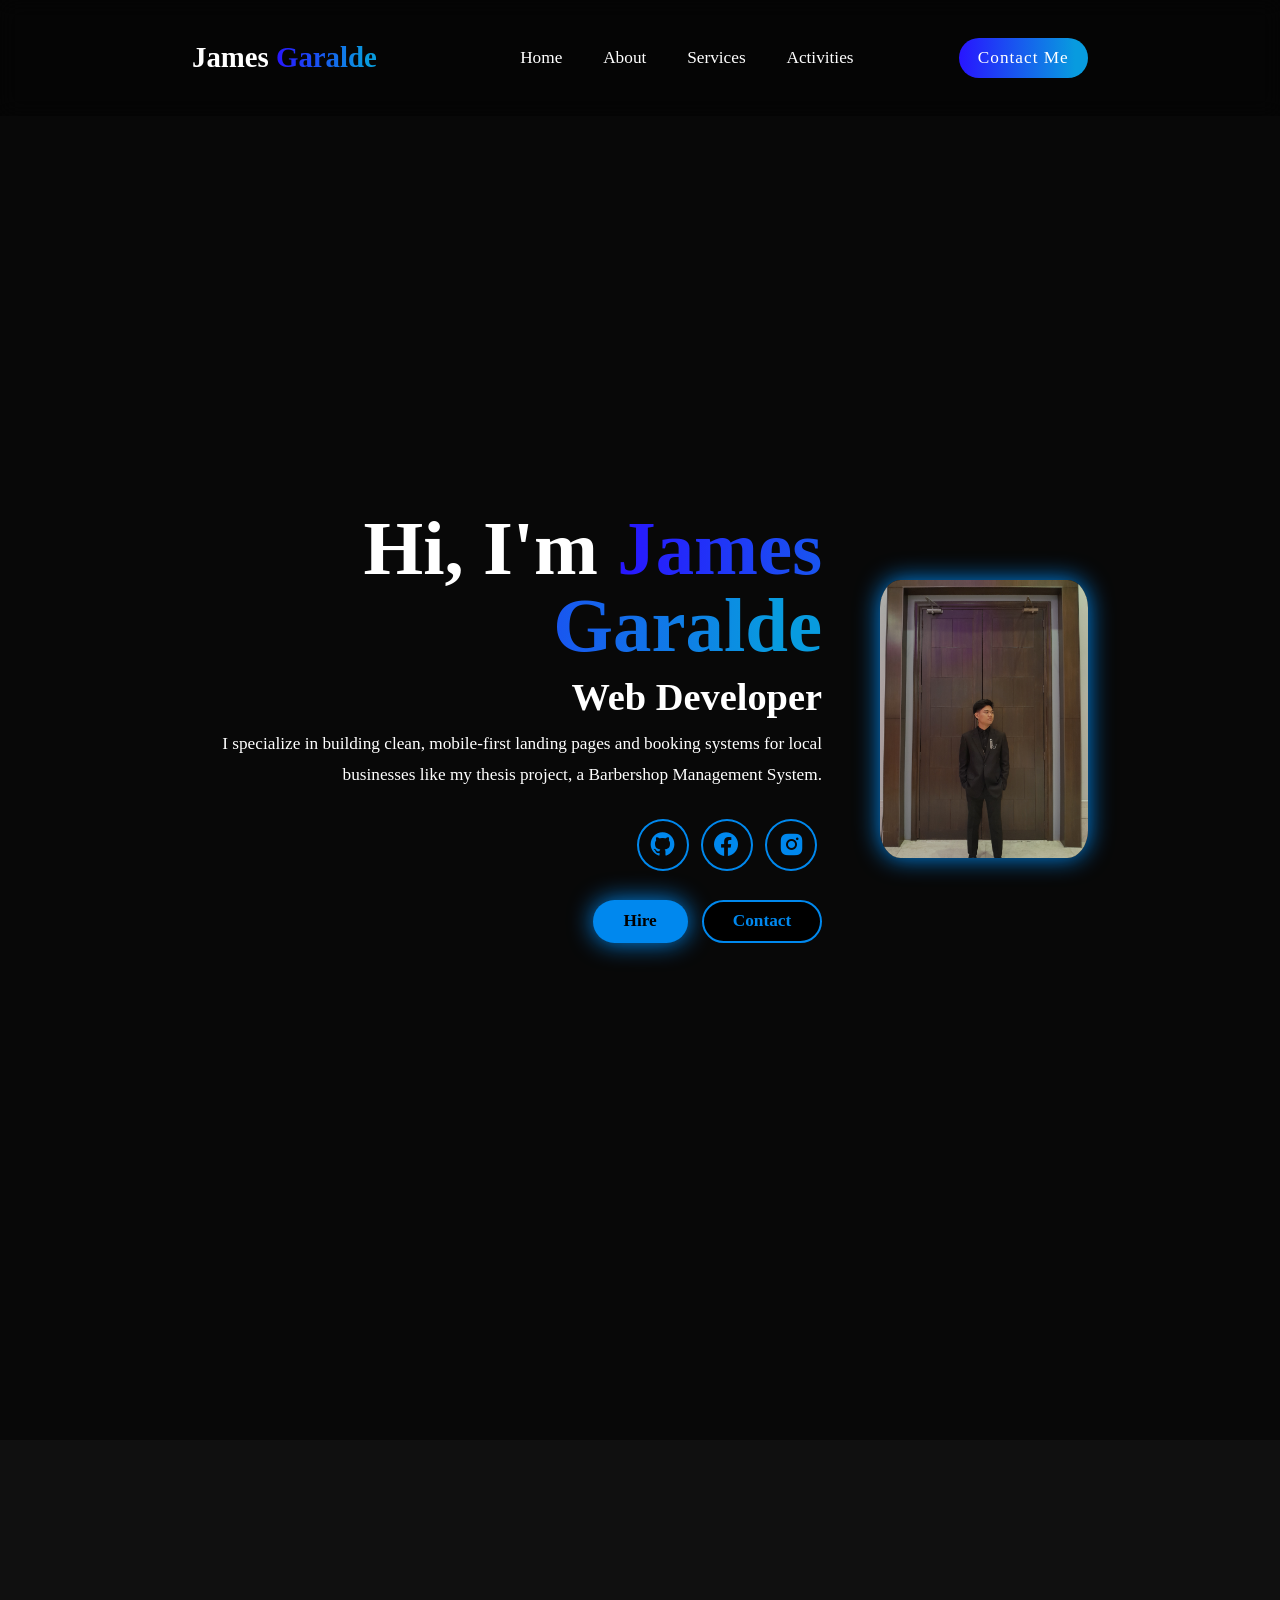
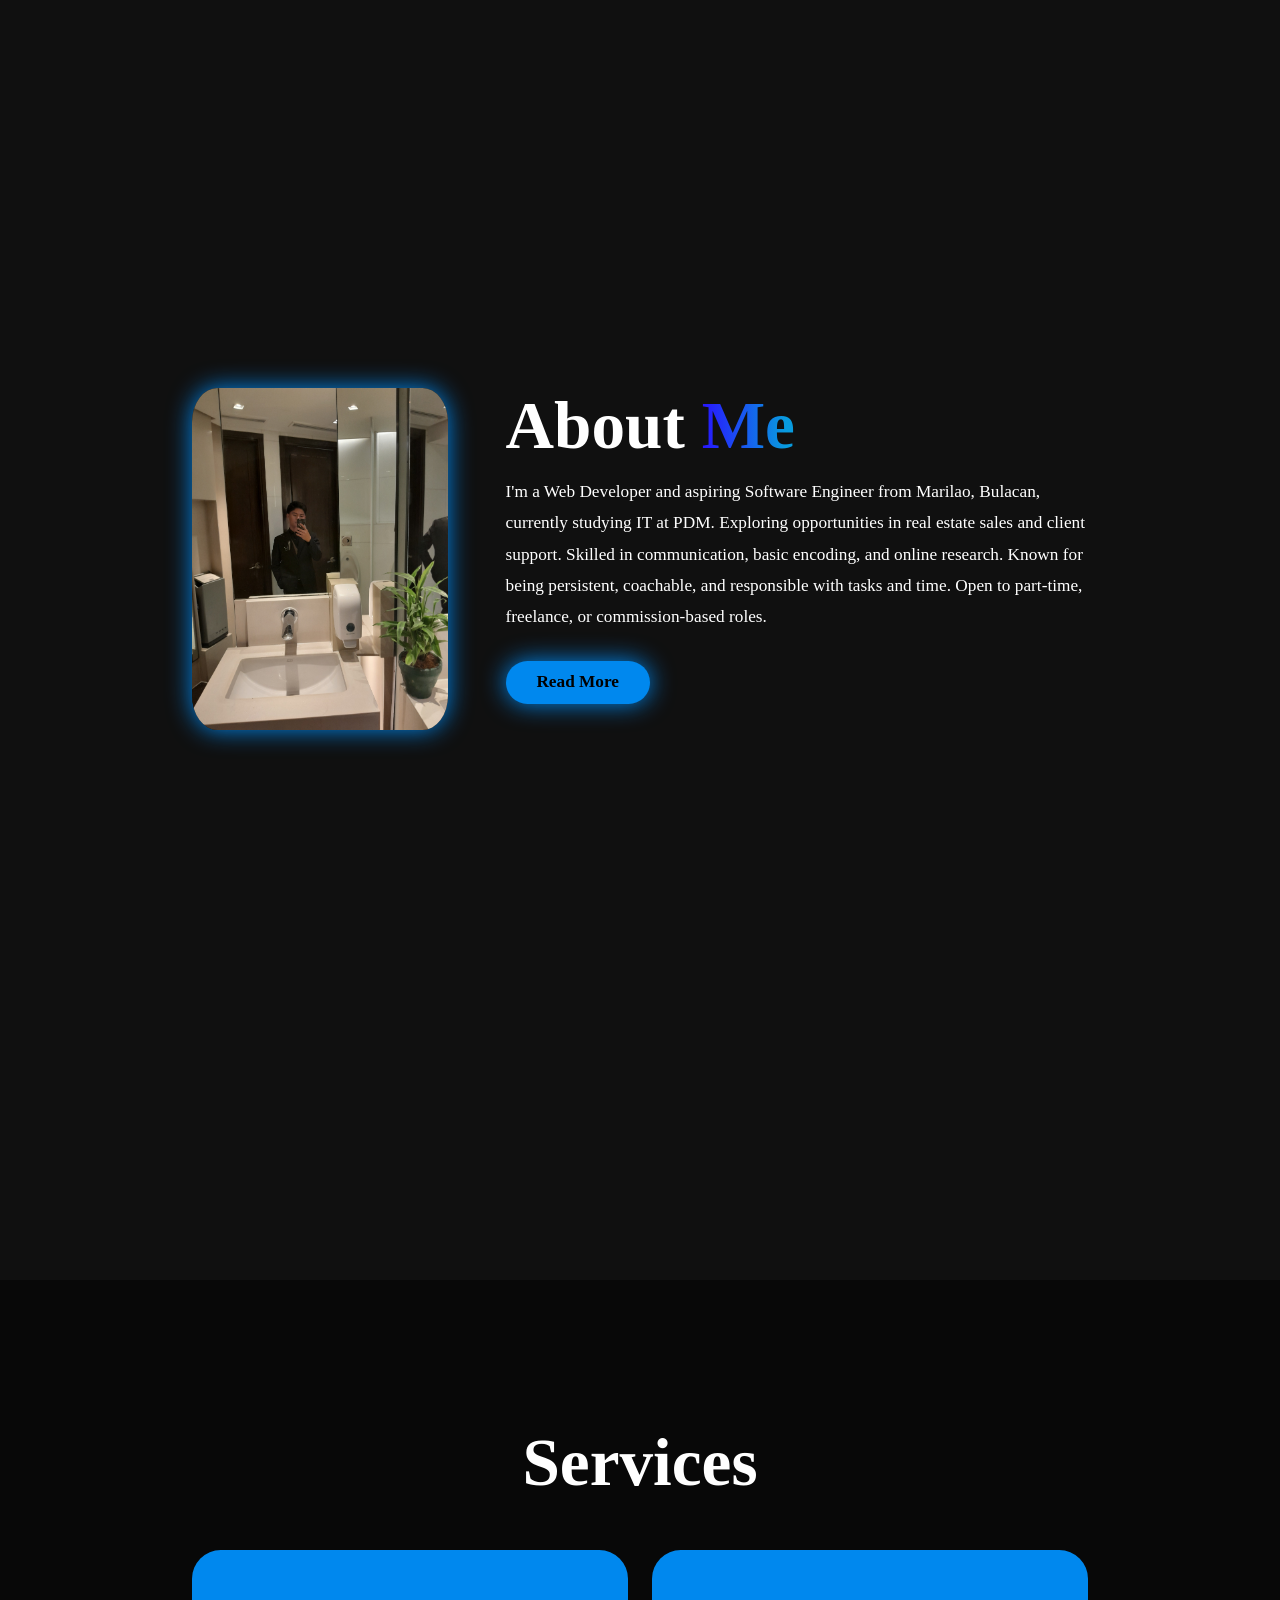
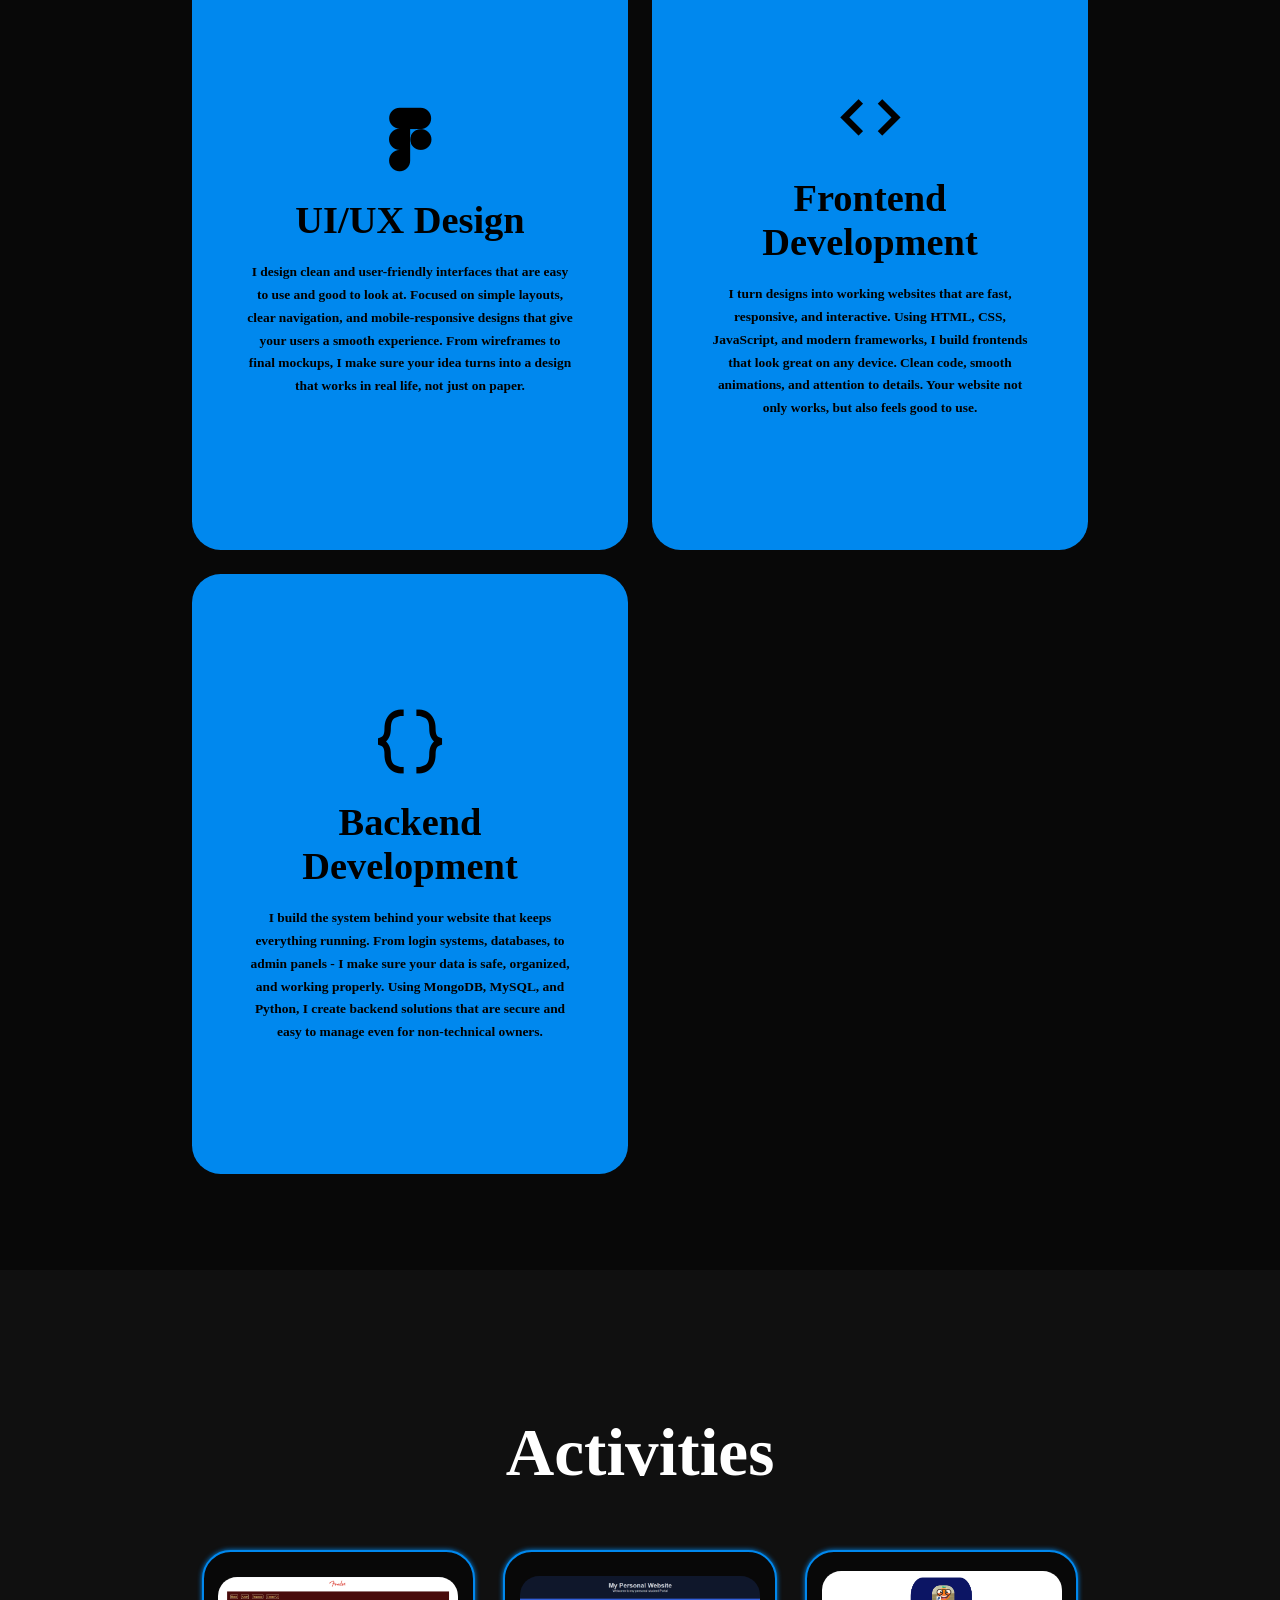
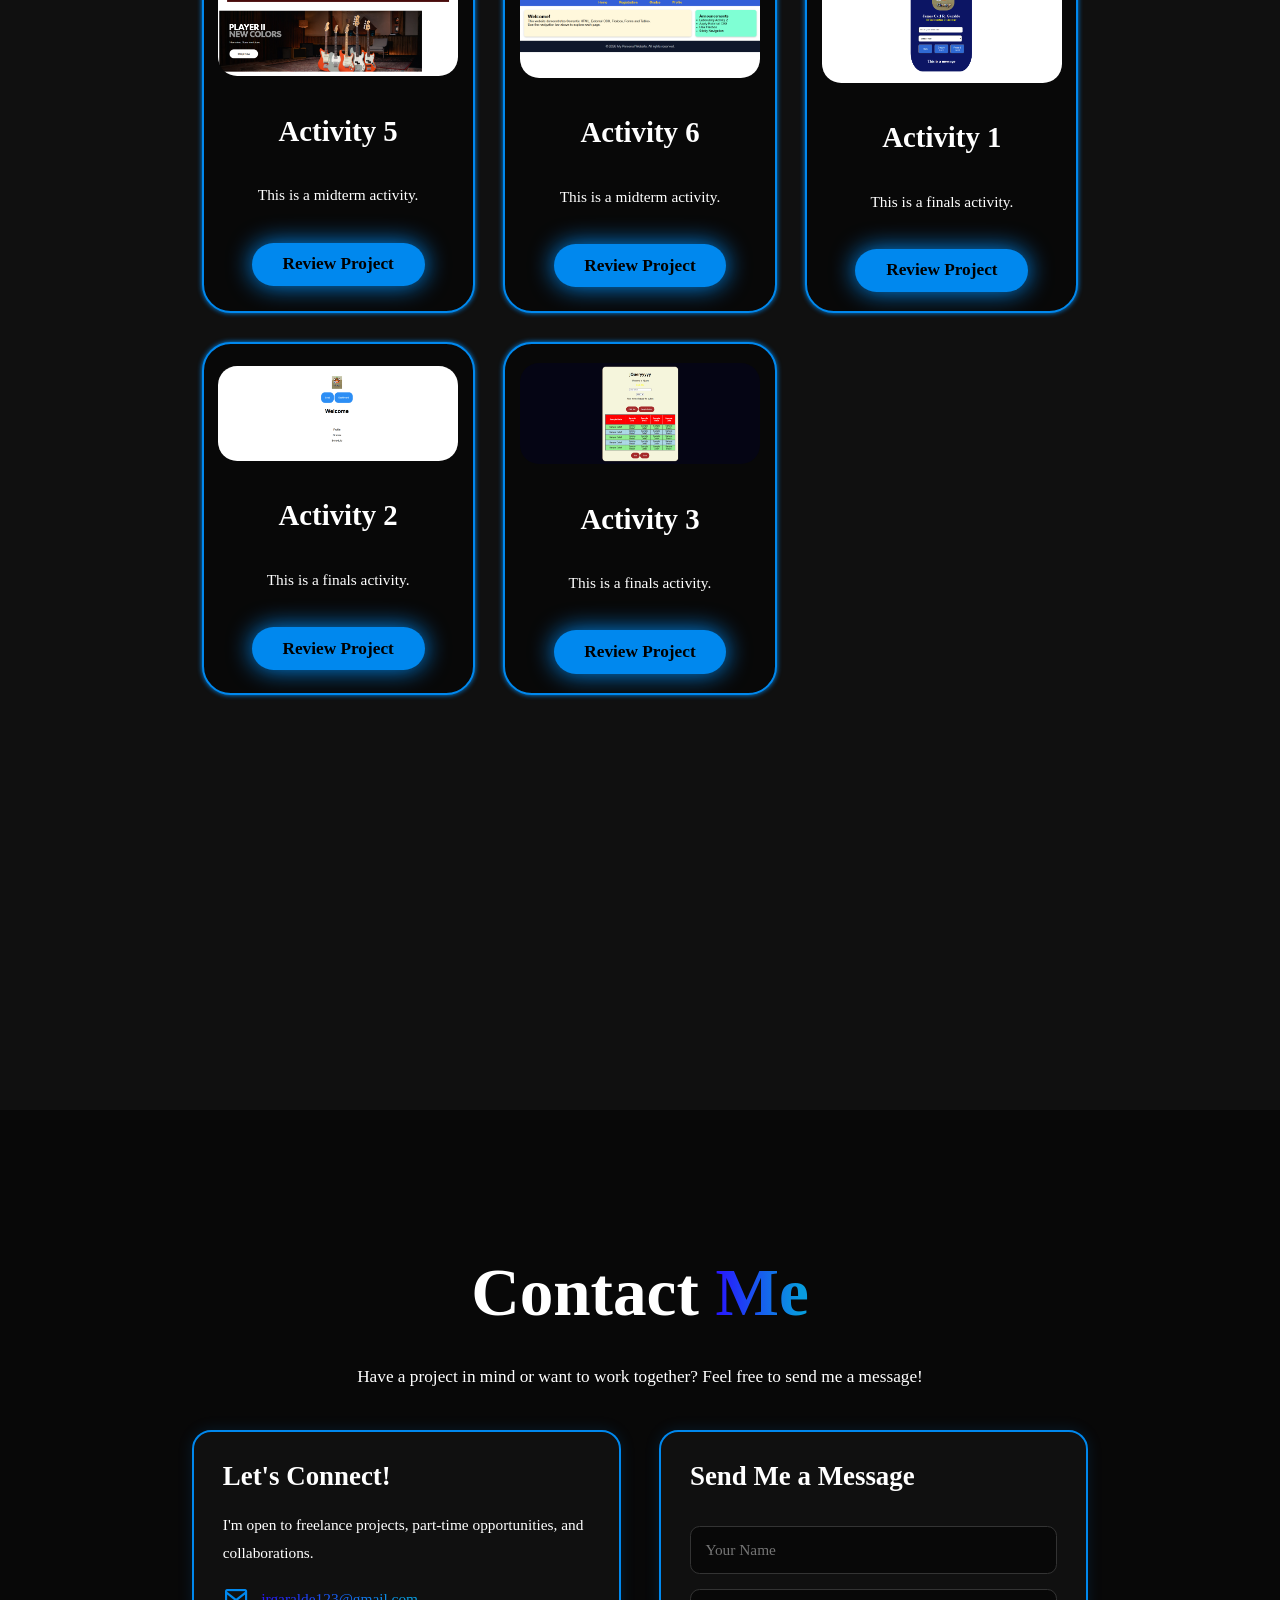
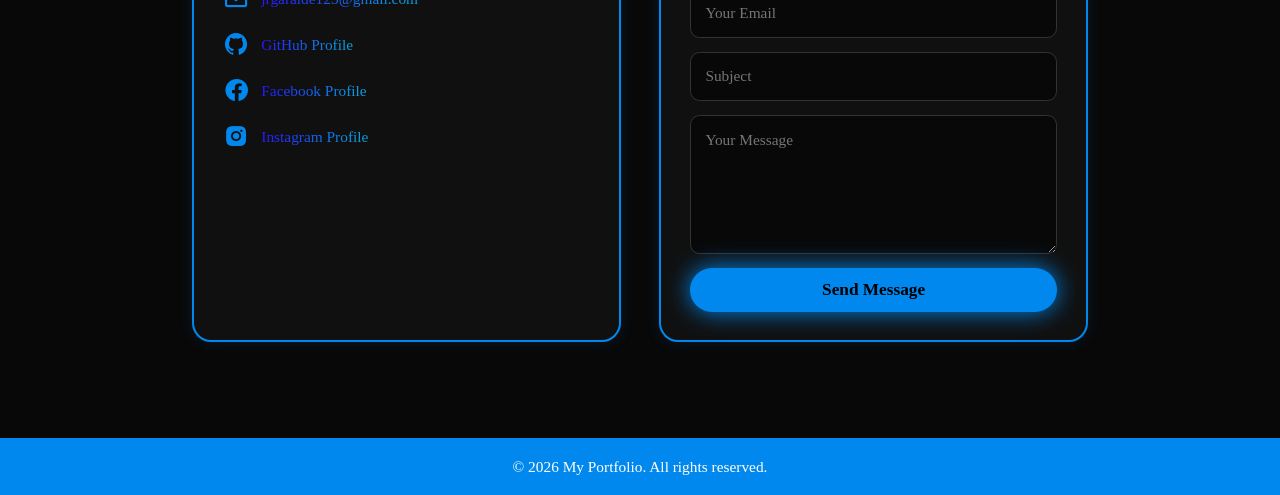
<file: index.html>
<!DOCTYPE html>
<html lang="en">
<head>
    <meta charset="UTF-8">
    <meta name="viewport" content="width=device-width, initial-scale=1.0">
    <title>Document</title>
    <link rel="stylesheet" href="style.css">
    <link rel="stylesheet" href="https://unpkg.com/boxicons@2.1.4/css/boxicons.min.css">
</head>
<body>
    <header class="header">

        <a href="#home" class="logo">
            James <span>Garalde</span>
        </a>

        <i class="bx bx-menu" id="menu-icon"></i>

        <nav class="navbar">
            <a href="#home">Home</a>
            <a href="#about">About</a>
            <a href="#services">Services</a>
            <a href="#projects">Activities</a>
        </nav>

       <a href="#contact" class="gradient-btn">Contact Me</a>

    </header>

    <section class="home" id="home">
        <div class="home-content">
            <h1>Hi, I'm <span>James Garalde</span></h1>
            <h3>
                Web Developer
            </h3>

            <p>I specialize in building clean, mobile-first landing pages and booking systems 
            for local businesses like my thesis project, a Barbershop Management System.</p>

            <div class="social-icons">
                <a href="https://github.com/Aljames21" target="_blank">
                    <i class="bx bxl-github"></i>
                </a>

                <a href="https://www.facebook.com/james.garalde.730795/" target="_blank">
                    <i class="bx bxl-facebook-circle"></i>
                </a>

                <a href="https://www.instagram.com/_jaamezz/?hl=en" target="_blank">
                    <i class="bx bxl-instagram-alt"></i>
                </a>

            </div>

            <div class="btn-group">
                <a href="#" class="btn">Hire</a>
                <a href="#contact" class="btn">Contact</a>
            </div>
        </div>

        <div class="home-img">
            <img src="Images/image.jpg" alt="my_image">
        </div>
    </section>

    <section class="about" id="about">

        <div class="about-img">
            <img src="Images/Mirror.jpg" alt="About Me">
        </div>

        <div class="about-content">
            <h2>About <span>Me</span></h2><br>
            <p>I'm a Web Developer and aspiring Software Engineer from 
            Marilao, Bulacan, currently studying IT at PDM. 
            Exploring opportunities in real estate sales and 
            client support. Skilled in communication, basic encoding, 
            and online research. Known for being persistent, coachable, 
            and responsible with tasks and time. Open to part-time, freelance, 
            or commission-based roles.</p>

            <a href="#" class="btn">Read More</a>   
        </div>

    </section>

    <section class="services" id="services">

        <h2 class="heading">Services</h2>   

        <div class="services-container">
            <div class="service-box">
                <div class="service-info">
                    <i class="bx bxl-figma"></i>
                    <h4>UI/UX Design</h4>
                    <p>I design clean and user-friendly interfaces that are easy to use and good to look at. 
                        Focused on simple layouts, clear navigation, and mobile-responsive designs that give 
                        your users a smooth experience. From wireframes to final mockups, I make sure your idea 
                        turns into a design that works in real life, not just on paper.</p>
                </div>
            </div>
        
            <div class="service-box">
                <div class="service-info">
                    <i class="bx bx-code"></i>
                    <h4>Frontend Development</h4>
                    <p>I turn designs into working websites that are fast, responsive, and interactive. Using HTML, 
                        CSS, JavaScript, and modern frameworks, I build frontends that look great on any device. Clean code, 
                        smooth animations, and attention to details. Your website not only works, but also feels good to use.</p>
                </div>
            </div>
        
            <div class="service-box">   
                <div class="service-info">
                    <i class="bx bx-code-curly"></i>
                    <h4>Backend Development</h4>
                    <p>I build the system behind your website that keeps everything running. From login systems, databases, 
                        to admin panels - I make sure your data is safe, organized, and working properly. Using MongoDB, MySQL, 
                        and Python, I create backend solutions that are secure and easy to manage even for 
                        non-technical owners.</p>
                </div>
            </div>
        </div>

    </section>

    <section class="projects" id="projects">

        <h2 class="heading">Activities</h2>

        <div class="projects-box">

            <div class="project-card">
                <img src="Images/LandingPage.png" alt="Landing Page"> 

                <h3>Activity 5</h3>
                <p>This is a midterm activity.</p>

                <a href="Garalde_Act5/Home.html" target="_blank">
                     <div class="btn">Review Project</div>
                </a>
               
            </div>

            <div class="project-card">
                <img src="Images/StudentPortal.png" alt="Student Portal"> 

                <h3>Activity 6</h3>
                <p>This is a midterm activity.</p>

                <a href="Garalde_Act6/home.html" target="_blank">
                    <div class="btn">Review Project</div>
                </a>
            </div>
            
            <div class="project-card">
                <img src="Images/Orange.png" alt="Student Portal"> 

                <h3>Activity 1</h3>
                <p>This is a finals activity.</p>

                <a href="Garalde_Finals_Activity1/Login.html" target="_blank">
                    <div class="btn">Review Project</div>
                </a>
            </div>

            <div class="project-card">
                <img src="Images/O2.png" alt="Student Portal"> 

                <h3>Activity 2</h3>
                <p>This is a finals activity.</p>

                <a href="GARALDE_FINALS_ACT2/index.html" target="_blank">
                    <div class="btn">Review Project</div>
                </a>
            </div>

            <div class="project-card">
                <img src="Images/Jquery.png" alt="Student Portal"> 

                <h3>Activity 3</h3>
                <p>This is a finals activity.</p>

                <a href="Garalde_Finals_Activity3/index.html" target="_blank">
                    <div class="btn">Review Project</div>
                </a>
            </div>


        </div>
        
    </section>

    
<!-- CONTACT SECTION -->
<section class="contact" id="contact">
    <h2 class="heading">Contact <span>Me</span></h2>

    <p class="contact-description">
        Have a project in mind or want to work together?
        Feel free to send me a message!
    </p>

    <div class="contact-container">

        <!-- Contact Information -->
        <div class="contact-info">
            <h3>Let's Connect!</h3>

            <p>
                I'm open to freelance projects, part-time opportunities,
                and collaborations.
            </p>

            <a href="mailto:jrgaralde123@gmail.com" class="contact-link">
                <i class="bx bx-envelope"></i>
                <span>jrgaralde123@gmail.com</span>
            </a>

            <a href="https://github.com/Aljames21"
               target="_blank"
               rel="noopener noreferrer"
               class="contact-link">
                <i class="bx bxl-github"></i>
                <span>GitHub Profile</span>
            </a>

            <a href="https://www.facebook.com/james.garalde.730795/"
               target="_blank"
               rel="noopener noreferrer"
               class="contact-link">
                <i class="bx bxl-facebook-circle"></i>
                <span>Facebook Profile</span>
            </a>

            <a href="https://www.instagram.com/_jaamezz/?hl=en"
               target="_blank"
               rel="noopener noreferrer"
               class="contact-link">
                <i class="bx bxl-instagram-alt"></i>
                <span>Instagram Profile</span>
            </a>
        </div>

        <!-- Contact Form -->
        <form class="contact-form" id="contact-form">
            <h3>Send Me a Message</h3>

            <input type="text"
                   id="contact-name"
                   placeholder="Your Name"
                   required>

            <input type="email"
                   id="contact-email"
                   placeholder="Your Email"
                   required>

            <input type="text"
                   id="contact-subject"
                   placeholder="Subject"
                   required>

            <textarea id="contact-message"
                      placeholder="Your Message"
                      rows="6"
                      required></textarea>

            <button type="submit" class="btn">
                Send Message
            </button>
        </form>

    </div>
</section>


    <footer>
        <p>&copy; 2026 My Portfolio. All rights reserved.</p>
    </footer>


    <script src="script.js"></script>
</body>
</html>
</file>
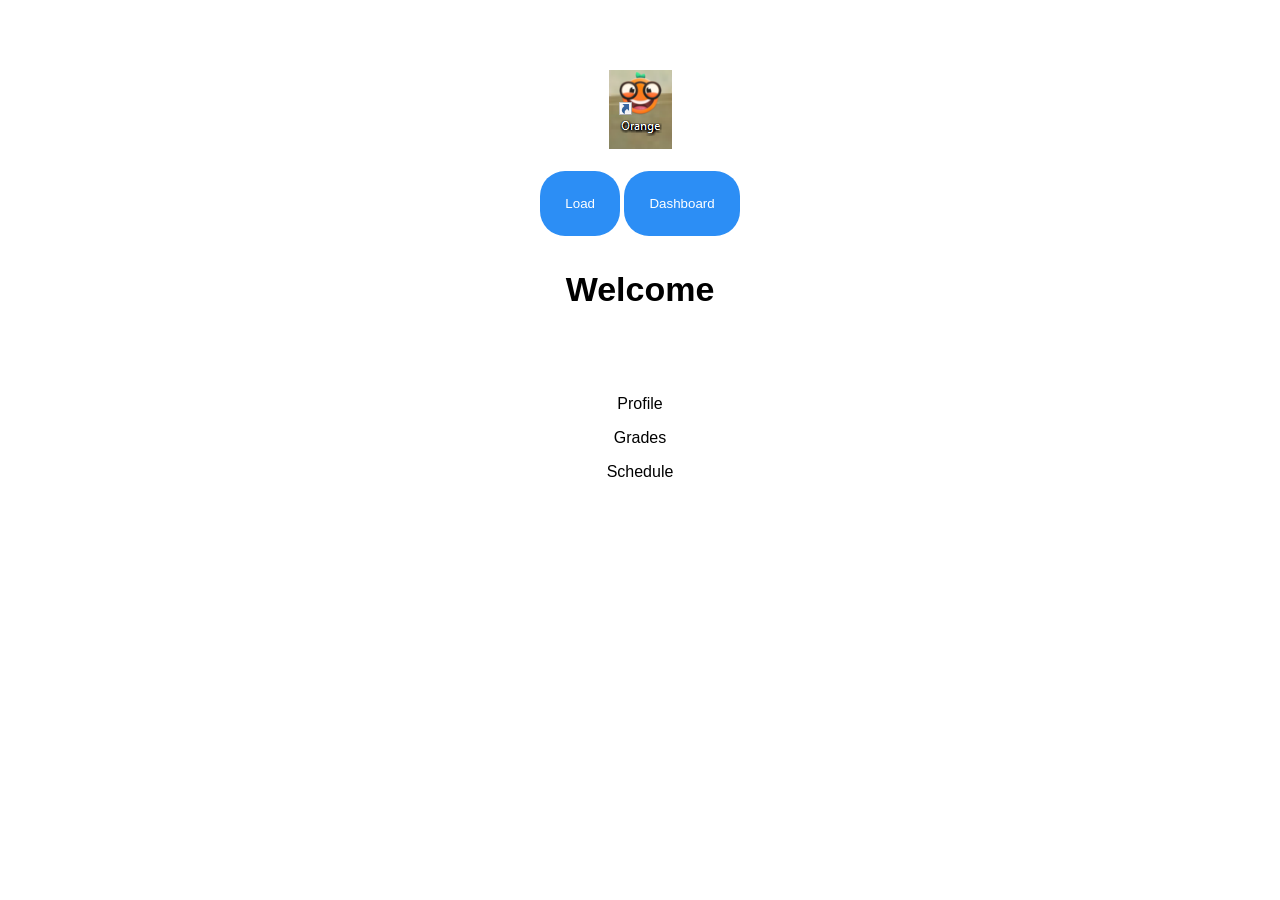
<file: GARALDE_FINALS_ACT2/index.html>
<!DOCTYPE html>
<html lang="en">
<head>
    <meta charset="UTF-8">
    <meta name="viewport" content="width=device-width, initial-scale=1.0">
    <title>Document</title>
    <link rel="stylesheet" href="style.css">
</head>
<body>


    <img src="Capture.PNG" alt="orange"><br><br>

    <button id="loadBtn">Load</button>
    <button id="dashBtn">Dashboard</button> 

    <p id="message">Welcome</p><br><br>

    <p id="profile">Profile</p>
    <p id="grades">Grades</p>
    <p id="schedule">Schedule</p>

    <script src="script.js"></script>
</body>
</html>
</file>
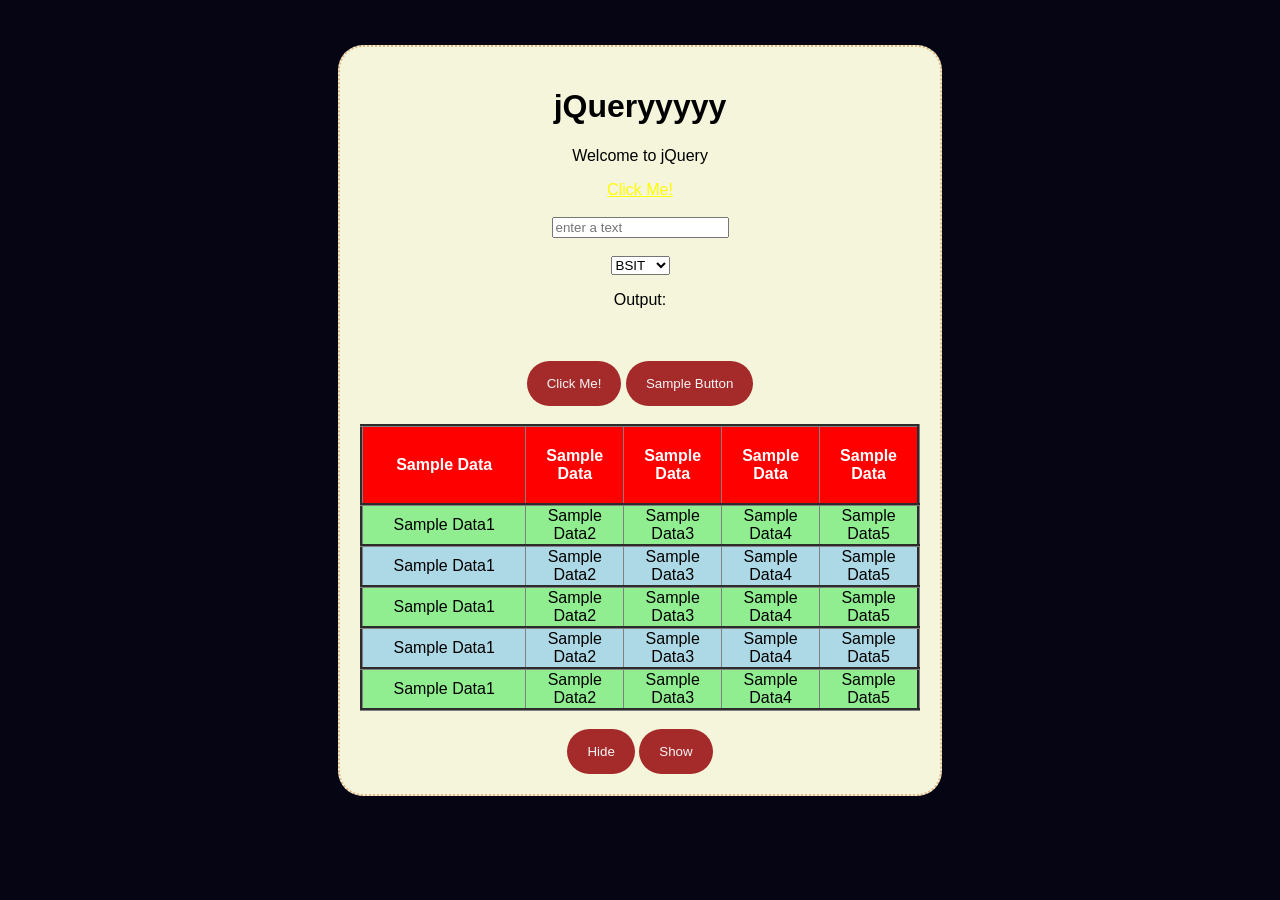
<file: Garalde_Finals_Activity3/index.html>
<!DOCTYPE html>
<html lang="en">
<head>
    <meta charset="UTF-8">
    <meta name="viewport" content="width=device-width, initial-scale=1.0">
    <title>Document</title>
    <link rel="stylesheet" href="style.css">
    <script src="https://code.jquery.com/jquery-3.7.1.min.js"></script>
</head>
<body>
     
    <div class="card">

        <h1 id="title">Hello BSIT31B</h1>
         
     
        <p class="intro">Welcome to jQuery</p>
        
        <a href="#">Click Me!</a><br><br>

        <input type="text" id="name" placeholder="enter a text">

        <br><br>

        <select name="course" id="course">  
            <option value="BSIT">BSIT</option>
            <option value="BSCS">BSCS</option>
            <option value="BSIS">BSIS</option>
        </select>

        <p id="message">Output:</p>

        <br><br>

        <button id="btn">Click Me!</button>
        <button class="btn2">Sample Button</button><br><br>

        <table border="2" id="table">

            <tr>
                <th>Sample Data</th>
                <th>Sample Data</th>
                <th>Sample Data</th>
                <th>Sample Data</th>
                <th>Sample Data</th>
            </tr>

            <tr>
                <td>Sample Data1</td>
                <td>Sample Data2</td>
                <td>Sample Data3</td>
                <td>Sample Data4</td>
                <td>Sample Data5</td>
            </tr>

            <tr>
                <td>Sample Data1</td>
                <td>Sample Data2</td>
                <td>Sample Data3</td>
                <td>Sample Data4</td>
                <td>Sample Data5</td>
            </tr>

             <tr>
                <td>Sample Data1</td>
                <td>Sample Data2</td>
                <td>Sample Data3</td>
                <td>Sample Data4</td>
                <td>Sample Data5</td>
            </tr>

            <tr>
                <td>Sample Data1</td>
                <td>Sample Data2</td>
                <td>Sample Data3</td>
                <td>Sample Data4</td>
                <td>Sample Data5</td>
            </tr>

            <tr>
                <td>Sample Data1</td>
                <td>Sample Data2</td>
                <td>Sample Data3</td>
                <td>Sample Data4</td>
                <td>Sample Data5</td>
            </tr>


        </table>
        <br>
        <button class="btn2">Hide</button>
        <button class="btn3">Show</button>

    </div>

    
   

    <script src="script.js"></script>
</body>
</html>
</file>
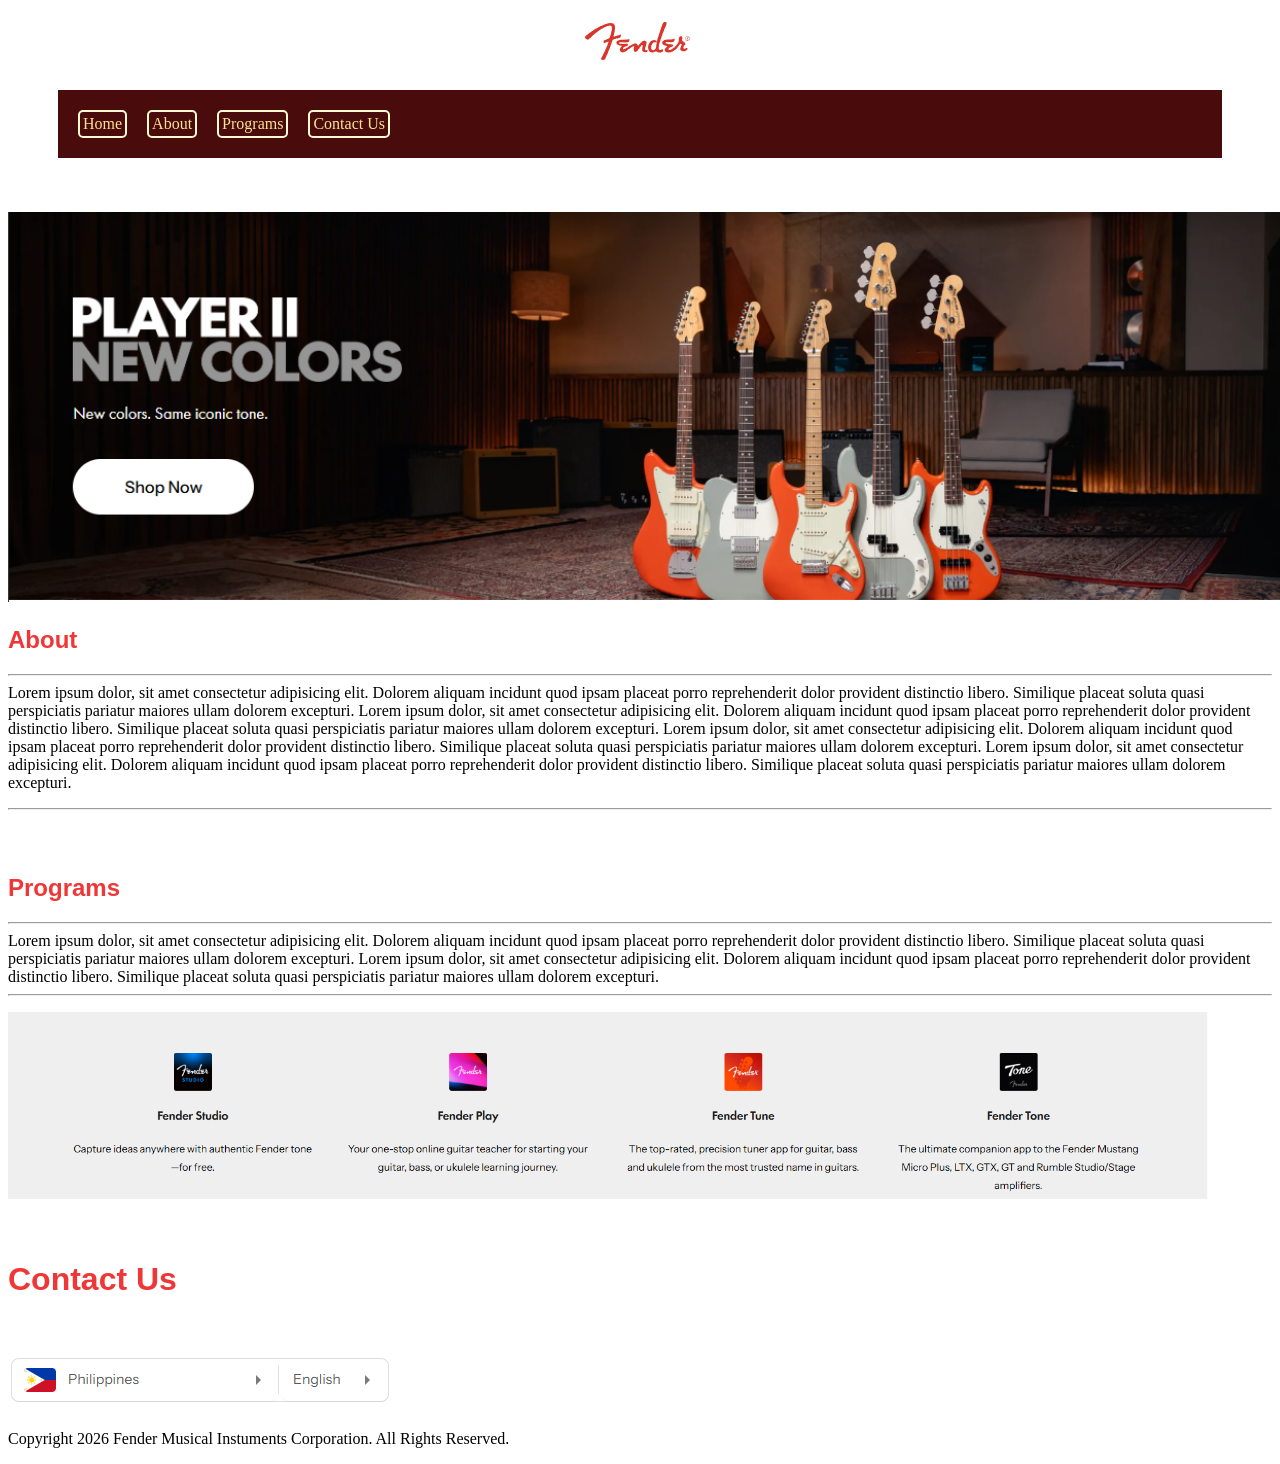
<file: Garalde_Act5/Home.html>
<!DOCTYPE html>
<html lang="en">
<head>
    <meta charset="UTF-8">
    <meta name="viewport" content="width=device-width, initial-scale=1.0">
    <title>Document</title>
    <link rel="stylesheet" href="style.css">
</head>
<body>  
    <header>
     <div style="text-align: center;">
        <img src="Fender.PNG" alt="Stussy" align="center">
    </div>
     
     
     <nav>
       <ul>
        <li><a href="#home" id="home">Home</a></li>
        <li><a href="#about">About</a></li>
        <li><a href="#programs">Programs</a></li>
        <li><a href="#contact">Contact Us</a></li>
       </ul>
     </nav>
    </header>
    <br>
    
    <section>
        <img src="Guitars.PNG" alt="Guitars" height="390">
        <h1 id="about">About</h1>
        <p class="p">
        <hr>
        Lorem ipsum dolor, sit amet consectetur adipisicing elit. 
        Dolorem aliquam incidunt quod ipsam placeat porro reprehenderit 
        dolor provident distinctio libero. Similique placeat soluta quasi 
        perspiciatis pariatur maiores ullam dolorem excepturi. Lorem 
        ipsum dolor, sit amet consectetur adipisicing elit. 
        Dolorem aliquam incidunt quod ipsam placeat porro reprehenderit 
        dolor provident distinctio libero. Similique placeat soluta quasi 
        perspiciatis pariatur maiores ullam dolorem excepturi.
        Lorem ipsum dolor, sit amet consectetur adipisicing elit. 
        Dolorem aliquam incidunt quod ipsam placeat porro reprehenderit 
        dolor provident distinctio libero. Similique placeat soluta quasi 
        perspiciatis pariatur maiores ullam dolorem excepturi. Lorem 
        ipsum dolor, sit amet consectetur adipisicing elit. 
        Dolorem aliquam incidunt quod ipsam placeat porro reprehenderit 
        dolor provident distinctio libero. Similique placeat soluta quasi 
        perspiciatis pariatur maiores ullam dolorem excepturi. 
       </p>
       <hr>

       <br><br>
       <h1 id="programs">Programs</h1>
        <p>
        <hr>
        Lorem ipsum dolor, sit amet consectetur adipisicing elit. 
        Dolorem aliquam incidunt quod ipsam placeat porro reprehenderit 
        dolor provident distinctio libero. Similique placeat soluta quasi 
        perspiciatis pariatur maiores ullam dolorem excepturi. Lorem 
        ipsum dolor, sit amet consectetur adipisicing elit. 
        Dolorem aliquam incidunt quod ipsam placeat porro reprehenderit 
        dolor provident distinctio libero. Similique placeat soluta quasi 
        perspiciatis pariatur maiores ullam dolorem excepturi.
        <hr>
       </p>
    </section>

        <div><img src="Tonee.PNG" alt="Tones" width="1200" ></div>

    <footer>
        <br><br>
        <h1 id="contact">Contact Us</h1>
        <br><br>
        <img src="Footer.PNG" alt="footer" align="center">
        <br>
        <p>Copyright 2026 Fender Musical Instuments Corporation. All Rights Reserved. </p>
    </footer>

</body>
</html>
</file>
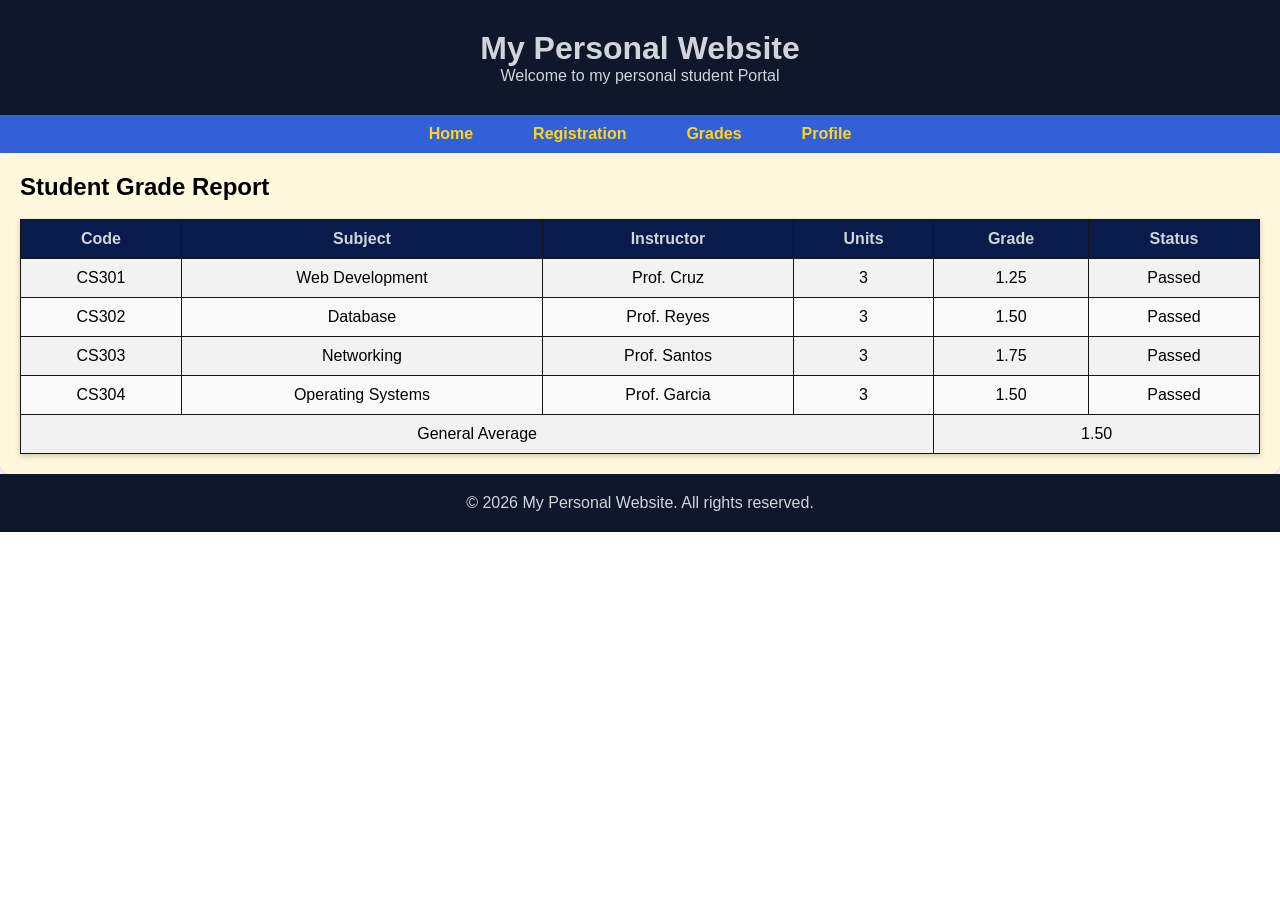
<file: Garalde_Act6/grades.html>
<!DOCTYPE html>
<html lang="en">
<head>
    <meta charset="UTF-8">
    <meta name="viewport" content="width=device-width, initial-scale=1.0">
    <title>Sample</title>
    <link rel="stylesheet" href="Style.css">
</head>
<body>
    
    <header>
        <h1>My Personal Website</h1>
        <p>Welcome to my personal student Portal</p>
    </header>

    <nav>
        <a href="home.html">Home</a>
        <a href="registration.html">Registration</a>
        <a href="grades.html">Grades</a>
        <a href="Profile.html">Profile</a>
    </nav>

    <section>

        <h2>Student Grade Report</h2><br>
        
        <table>
            <tr>
                <th>Code</th>
                <th>Subject</th>
                <th>Instructor</th>
                <th>Units</th>
                <th>Grade</th>
                <th>Status</th>
            </tr>

            <tr>
                <td>CS301</td>
                <td>Web Development</td>
                <td>Prof. Cruz</td>
                <td>3</td>
                <td>1.25</td>
                <td>Passed</td>
            </tr>

            <tr>
                <td>CS302</td>
                <td>Database</td>
                <td>Prof. Reyes</td>
                <td>3</td>
                <td>1.50</td>
                <td>Passed</td>
            </tr>

            <tr>
                <td>CS303</td>
                <td>Networking</td>
                <td>Prof. Santos</td>
                <td>3</td>
                <td>1.75</td>
                <td>Passed</td>
            </tr>

            <tr>
                <td>CS304</td>
                <td>Operating Systems</td>
                <td>Prof. Garcia</td>
                <td>3</td>
                <td>1.50</td>
                <td>Passed</td>
            </tr>

             <tr>
                <td colspan="4">General Average</td>
                <td colspan="2">1.50</td>
            </tr>
            
        </table>
        
    </section>

    <footer>
        <p>&copy; 2026 My Personal Website. All rights reserved.</p>
    </footer>
    
   
</body>
</html>
</file>
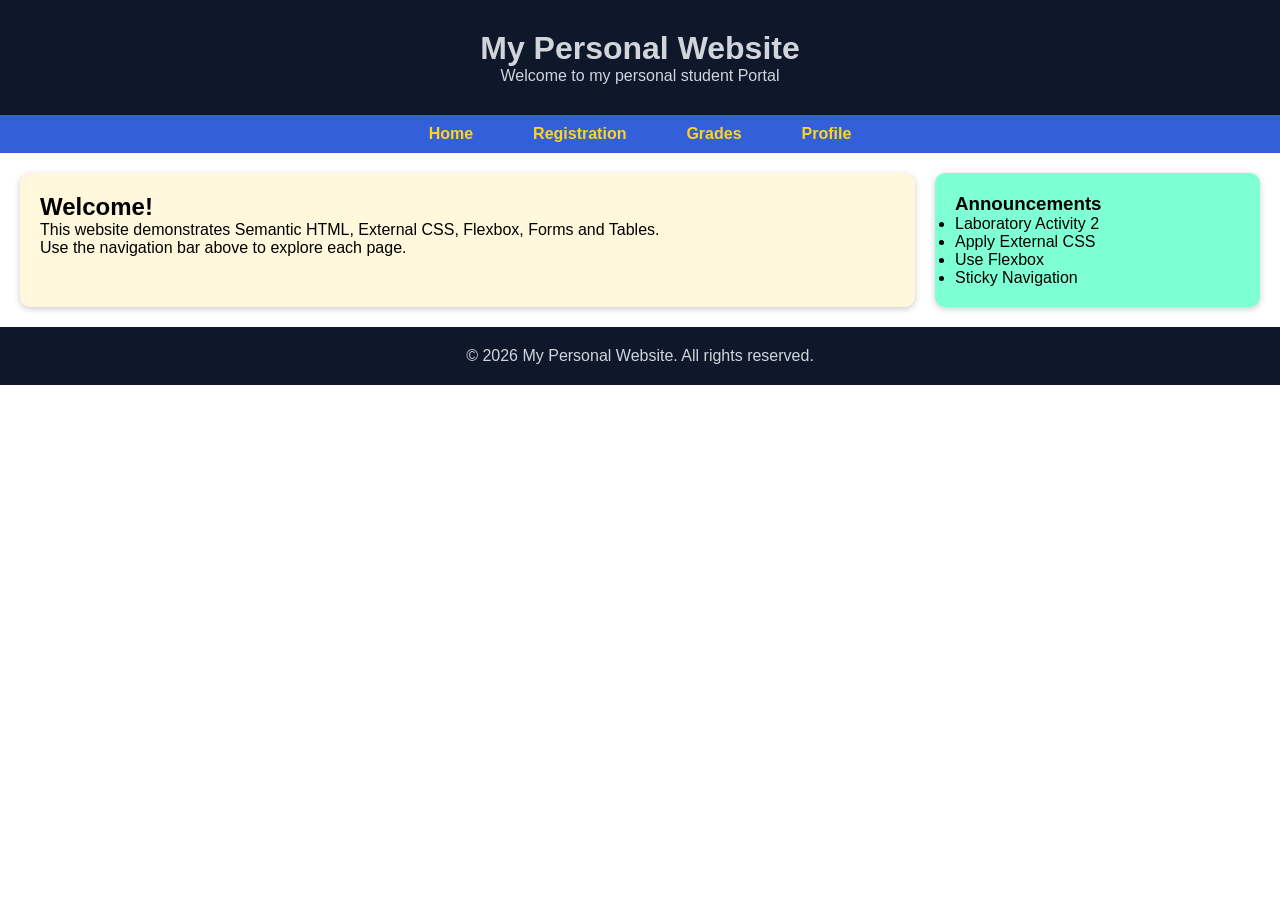
<file: Garalde_Act6/home.html>
<!DOCTYPE html>
<html lang="en">
<head>
    <meta charset="UTF-8">
    <meta name="viewport" content="width=device-width, initial-scale=1.0">
    <title>Sample</title>
    <link rel="stylesheet" href="Style.css">
</head>
<body>
    
    <header>
        <h1>My Personal Website</h1>
        <p>Welcome to my personal student Portal</p>
    </header>

    <nav>
        <a href="home.html">Home</a>
        <a href="registration.html">Registration</a>
        <a href="grades.html">Grades</a>
        <a href="Profile.html">Profile</a>
    </nav>

    <div class="container">
        <section>
        <h2>Welcome!</h2>
        <p>This website demonstrates Semantic HTML, External CSS, Flexbox, Forms and Tables.</p>
        <p>Use the navigation bar above to explore each page.</p>
        
        </section>
    
    <aside>
        <h3>Announcements</h3>
        <ul>
            <li>Laboratory Activity 2</li>
            <li>Apply External CSS</li>
            <li>Use Flexbox</li>
            <li>Sticky Navigation</li>
        </ul>
    </aside>
    </div>

    <footer>
        <p>&copy; 2026 My Personal Website. All rights reserved.</p>
    </footer>
    
   
</body>
</html>
</file>
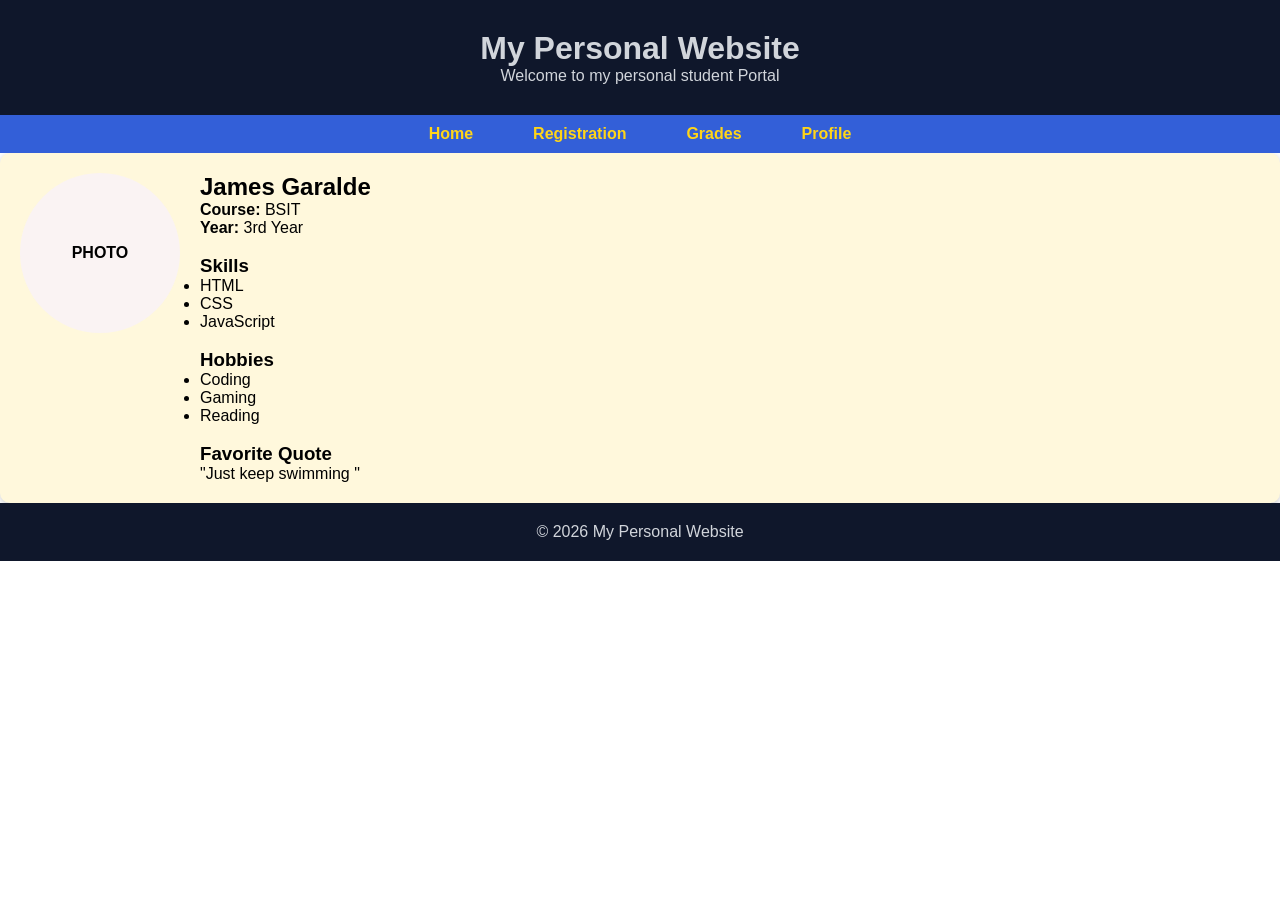
<file: Garalde_Act6/Profile.html>
<!DOCTYPE html>
<html lang="en">
<head>
    <meta charset="UTF-8">
    <meta name="viewport" content="width=device-width, initial-scale=1.0">
    <title>Sample</title>
    <link rel="stylesheet" href="Style.css">
</head>
<body>
    
    <header>
        <h1>My Personal Website</h1>
        <p>Welcome to my personal student Portal</p>
    </header>

    <nav>
        <a href="home.html">Home</a>
        <a href="registration.html">Registration</a>
        <a href="grades.html">Grades</a>
        <a href="Profile.html">Profile</a>
    </nav>

<section style="padding:20px;">
    <div class="card profile">
        <div class="avatar">PHOTO</div>
            <div>
                <h2>James Garalde</h2>
                <p><b>Course:</b> BSIT</p>
                <p><b>Year:</b> 3rd Year</p>
<br>
                <h3>Skills</h3>
                <ul>
                    <li>HTML</li>
                    <li>CSS</li>
                    <li>JavaScript</li>
                </ul>
<br>
                <h3>Hobbies</h3>
                <ul>
                    <li>Coding</li>
                    <li>Gaming</li>
                    <li>Reading</li>
                </ul>
<br>
                <h3>Favorite Quote</h3>
                <p>"Just keep swimming "</p>
        </div>
</div>
</section>

<footer>
    <p>&copy; 2026 My Personal Website</p>
</footer>

</body></html>
</file>
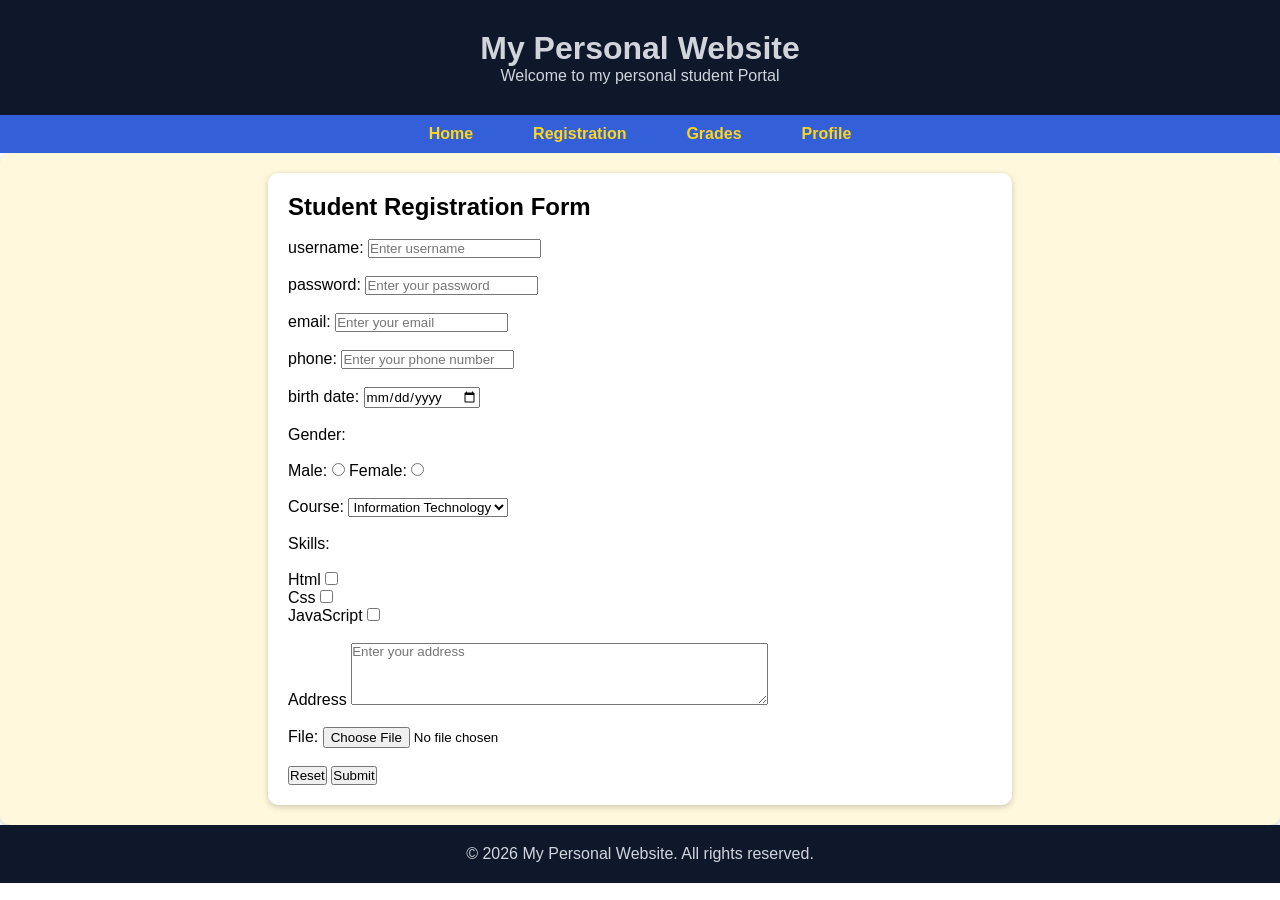
<file: Garalde_Act6/registration.html>
<!DOCTYPE html>
<html lang="en">
<head>
    <meta charset="UTF-8">
    <meta name="viewport" content="width=device-width, initial-scale=1.0">
    <title>Sample</title>
    <link rel="stylesheet" href="Style.css">
</head>
<body>
    
    <header>
        <h1>My Personal Website</h1>
        <p>Welcome to my personal student Portal</p>
    </header>

    <nav>
        <a href="home.html">Home</a>
        <a href="registration.html">Registration</a>
        <a href="grades.html">Grades</a>
        <a href="Profile.html">Profile</a>
    </nav>


        <section>

        <div class="forms">
        <h2>Student Registration Form</h2>
        <br>

            <form>
                <label for="username">username:</label>
                <input type="text" id="username" placeholder="Enter username" minlength="4" maxlength="8" required>
                <br>
                <br>
                <label for="password">password:</label>
                <input type="password" id="password" placeholder="Enter your password" minlength="6" maxlength="8" required>
                <br>
                <br>
                <label for="email">email:</label>
                <input type="email" id="email" placeholder="Enter your email" required>
                <br>
                <br>
                <label for="phone">phone:</label>
                <input type="tel" id="phone" placeholder="Enter your phone number" required>
                <br>
                <br>
                <label for="bday">birth date:</label>
                <input type="date" id="bday" required>
                <br>
                <br>
                <label for="gender">Gender:</label>
                <br>
                <br>
                <label for="Male">Male:</label>
                <input type="radio" id="Male" value="Male" name="gender" required>
                <label for="Female">Female:</label>
                <input type="radio" id="Female" value="Female" name="gender" required>
                <br>
                <br>
                <label for="course" >Course:</label>
                
                <select placeholder="Select your course">
                    
                    <option value="IT">Information Technology</option>
                    <option value="TM">Tourism Management</option>
                    <option value="CS">Computer Science</option>
                </select>
                <br>
                <br>
                <label for="skills">Skills:</label>
                <br>
                <br>
                <label for="html">Html</label>
                <input type="checkbox" id="html" required><br>
                <label for="css">Css</label>
                <input type="checkbox" id="css" required><br>
                <label for="js">JavaScript</label>
                <input type="checkbox" id="js" required>
                <br>
                <br>
                <label for="address">Address</label>
                <textarea id="address" placeholder="Enter your address" rows="4" cols="50" required ></textarea>
                <br>
                <br>
                <label for="file">File:</label>
                <input type="file" id="file" accept="image/png, image/jpeg" required>
                <br>
                <br>
                <input type="reset">
                <input type="submit">
            </form>

        </div>

        </section>
    
 

    <footer>
        <p>&copy; 2026 My Personal Website. All rights reserved.</p>
    </footer>
    
   
</body>
</html>
</file>
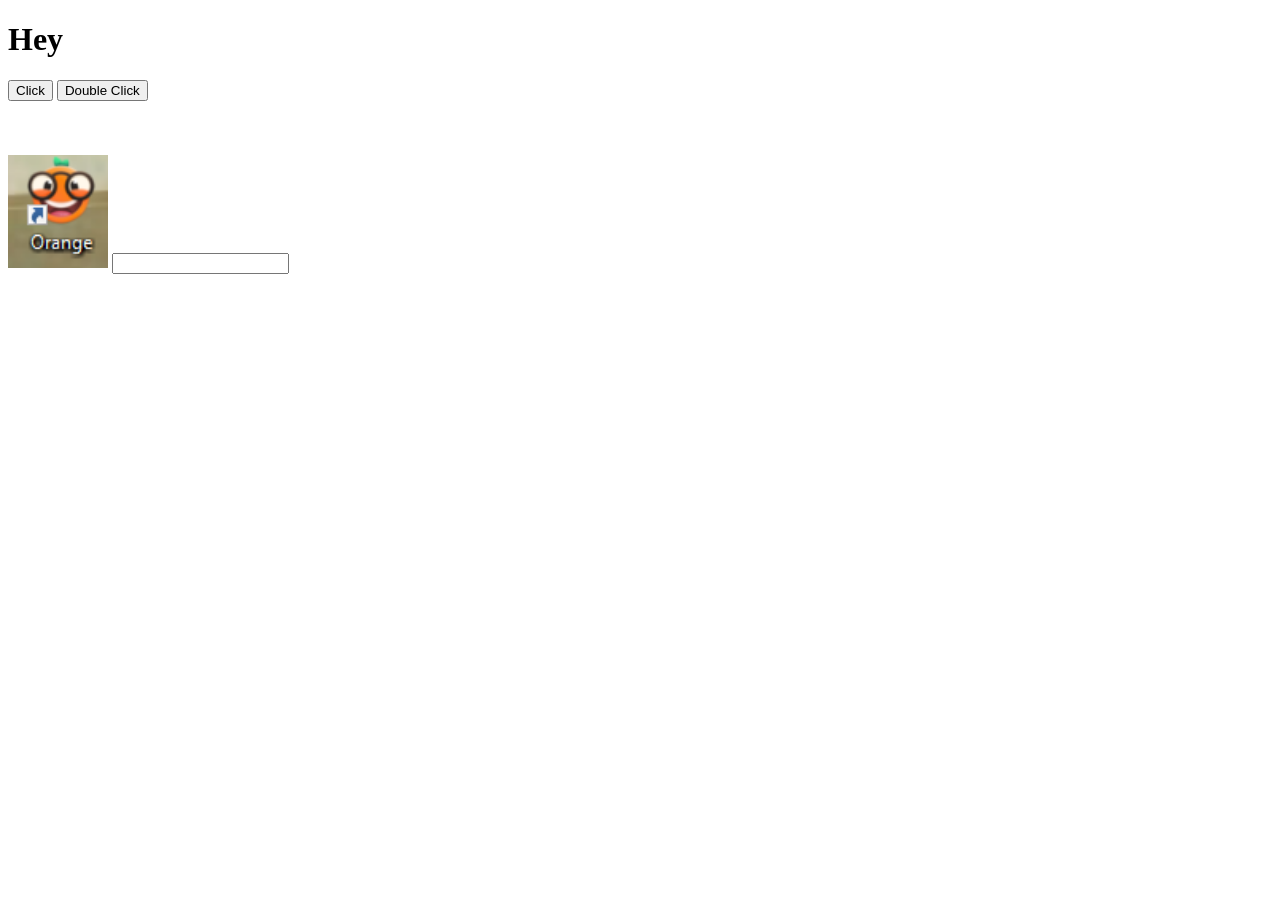
<file: Garalde_Finals_Activity1/J.html>
<!DOCTYPE html>
<html lang="en">
<head>
    <meta charset="UTF-8">
    <meta name="viewport" content="width=device-width, initial-scale=1.0">
    <title>Document</title>
    <link rel="stylesheet" href="">
</head>
<body>


    <h1 id="output">Hey</h1>

    <button id="btn1">Click</button>
    
    <button id="doubleClick">Double Click</button><br><br><br><br>

    <img src="Orange.PNG" id="Img" alt="Orange" width="100px">

    <input type="text" id="input">
    

    <script src="script.js"></script>   
</body>
</html>
</file>
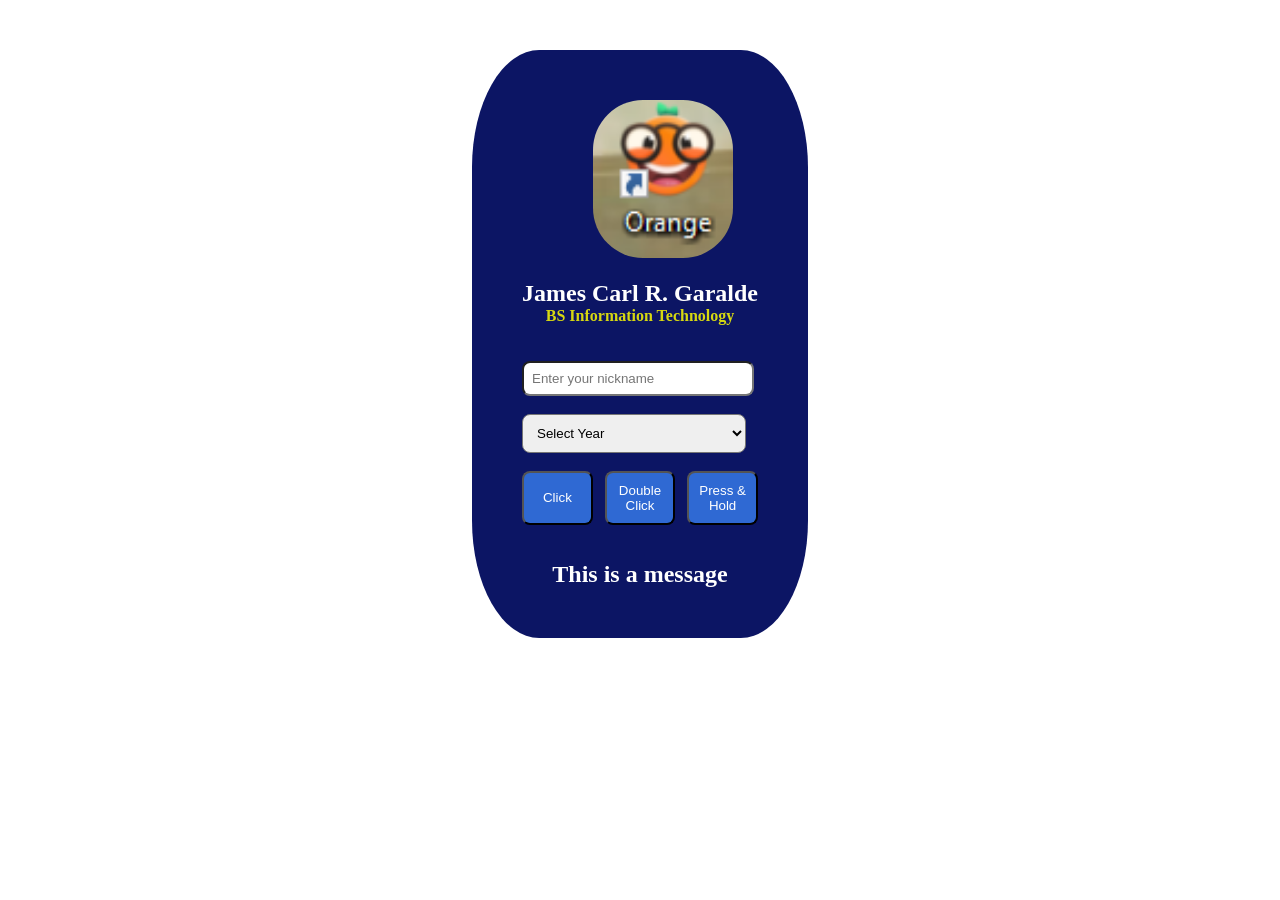
<file: Garalde_Finals_Activity1/Login.html>
<!DOCTYPE html>
<html lang="en">
<head>
    <meta charset="UTF-8">
    <meta name="viewport" content="width=device-width, initial-scale=1.0">
    <title>Document</title>
    <link rel="stylesheet" href="Login.css">
</head>
<body>


    <section>
        <div class="info"></div>
         
        <div class="container">

        <div class="Image">
            <img src="Orange.PNG" id="Img" alt="Orange" width="140px"> 
        </div><br>

            <div class="Title">
                <h2 id="name">James Carl R. Garalde</h2>
                <h4>BS Information Technology</h4><br><br>
            </div>
           
       
      


        <form>
            <input type="text" id="myIn" placeholder="Enter your nickname" required><br><br>
            
        <select class="sel">
                <option value="Sy">Select Year</option>
                <option value="Sy">First Year</option>
                <option value="Sy">Second Year</option>
                <option value="Sy">Third Year</option>
                <option value="Sy">Fourth Year</option>
        </select><br><br>
        
        <div class="but">
            <button id="ck">Click</button>
            <button id="dck">Double Click</button>
            <button id="press">Press & Hold</button>
        </div>
            
        </form><br><br>

        <h2>This is a message</h2>
        </div>

        </div>  
    </section>
 
    

    <script src="Login.js"></script>   
</body>
</html>
</file>
<file: style.css>
*{
    margin: 0;
    padding: 0;
    box-sizing: border-box;
    text-decoration: none;
    scroll-behavior: smooth;
    font-family: "Poppins";
}

p{
    font-size: 1.2 rem;
}

:root{
    --bg-color: #080808;
    --second-bg-color: #101010;
    --text-color: white;
    --main-color: #0088EE;
}

html{
    font-size: 60%;
    overflow-x: hidden;
}

body{
    background: var(--bg-color);
    color: var(--text-color);
}
.header{
    position: fixed;
    width: 100%;
    top: 0%;
    left: 0%;
    padding: 4rem 15%;
    background: rgba(0, 0, 0, 0.3);
    backdrop-filter: blur(10px);
    display: flex;
    justify-content: space-between;
    align-items: center;
    z-index: 1000;
}

#menu-icon{
    font-size: 3.5rem;
    color: var(--main-color);
    display: none;      
}

.logo{
    font-size: 3rem;
    color: var(--text-color);
    font-weight: 600;
    cursor: pointer;
    transition: 0.3s ease-in-out; 
}

.logo:hover{
    transform: scale(1.1);
}

span{
    background: linear-gradient(
        270deg, 
        #089bdf 10%, 
        #2815ff 100%
    );

    background-clip: text;
    color: transparent;
}

.navbar a{
    font-size: 1.8rem;
    color: var(--text-color);
    margin-left: 4rem;
    font-weight: 500;
    transition: 0.3s ease-in-out;
    border-bottom: 3px solid transparent;
}

.navbar a:hover{
    color: var(--main-color);
    border-bottom: 3px solid var(--main-color);
}

.gradient-btn{
    font-size: 1.8rem;
    padding: 1rem 2rem;
    border-radius: 3rem;
    background: linear-gradient(
        270deg, 
        #089bdf 10%, 
        #2815ff 100%
    );
    letter-spacing: 1px;
    cursor: pointer;    
    transition: 0.3s ease-in-out;
    color:white;
    border: none;
    text-wrap: nowrap;
}

.gradient-btn:hover{
    transform: scale(1.05);
}

section{
    min-height: 160vh;
    padding: 10rem 15%;
}
.home{
    display: flex;
    align-items: center;
    justify-content: center;
    gap: 6rem;
}

.home-content{
    display: flex;
    flex-direction: column;
    align-items: flex-end;
    text-align: right;
}

.home-content h1{
    font-size: 8rem;
    font-weight: 700;
    margin-top: 1.5rem;
    line-height: 1;
}

.home-content h3{
    margin: 1rem 0;
    font-size: 4rem;
}

.home-content p{
    font-size: 1.8rem;
    font-weight: 500;
    line-height: 1.8;
}

.home-img img{
    width: 28vw;
    box-shadow: 0 0 25px var(--main-color);
    transition: 0.4s ease-in-out;
    border-radius: 10%;
}   

.home-img img:hover{
    box-shadow: 0 0 25px var(--main-color),
                0 0 50px var(--main-color),
                0 0 100px var(--main-color);

    transform: scale(1.1);
    transition: 0.5s;

}

.social-icons a{
    display: inline-flex;
    justify-content: center;
    align-items: center;
    font-size: 3rem;
    padding: 1rem;
    background: transparent;
    border: 2px solid var(--main-color);
    border-radius: 50%;
    color: var(--main-color);
    margin: 3rem 0.5rem;
    transition: 0.3s ease-in-out;
}

.social-icons a:hover{
    color: var(--text-color);
    background-color: var(--main-color);
    transform: scale(1.2)translateY(-5px);
    box-shadow: 0 0 25px var(--main-color);
}

.btn-group{
    display: flex;
    gap: 1.5rem;
}

.btn{
    display: inline-block;
    padding: 1rem 3rem;
    background-color: var(--main-color);
    box-shadow: 0 0 25px var(--main-color);
    border-radius: 3rem;
    font-size: 1.8rem;
    color: black;  
    border: 2px solid transparent;
    font-weight: 600;
    transition: 0.3s ease-in-out;
}

.btn:hover{
    transform: scale(1.05);
    box-shadow: 0 0 25px var(--main-color),
                0 0 50px var(--main-color); 
} 

.btn-group a:nth-of-type(2){
    background-color: black;
    color: var(--main-color);
    border: 2px solid var(--main-color);
    box-shadow: 0 0 25px transparent;
}
 
.btn-group a:nth-of-type(2):hover{
    box-shadow: 0 0 25px var(--main-color);
    background-color: var(--main-color);
    color: black;
}


.about {
    display: flex;
    justify-content: center;
    align-items: center;
    gap: 6rem;
    background-color: var(--second-bg-color);
}

.about-img {
    flex: 0 0 auto;
}

.about-content {
    flex: 1;
    min-width: 0;
}

.about-img img {
    width: 20vw;
    border-radius: 10%;
    box-shadow: 0 0 25px var(--main-color);
    transition: 0.4s ease-in-out;
}


.about-img img:hover{
    box-shadow: 0 0 25px var(--main-color),
                0 0 50px var(--main-color),
                0 0 100px var(--main-color);

    transform: scale(1.1);
    transition: 0.5s;
}

.about-content h2{
    font-size: 7rem;
    text-align: left;
}   

.about-content p{
    font-size: 1.8rem;
    font-weight: 500;
    line-height: 1.8;
}

.about-content .btn{
    margin: 3rem 0;
}  

::-webkit-scrollbar{
    width: 10px;
}

::-webkit-scrollbar-thumb{
    background: var(--main-color);
}

::-webkit-scrollbar-track{
    background: var(--bg-color);
}

.heading{
    text-align: center;
    font-size: 7rem;
    margin: 5rem 0;
}

.services{
    background-color: var(--bg-color);
    color: black;
}

.services h2{
    color: var(--text-color);
}

.services-container{
    display: grid;
    grid-template-columns: repeat(auto-fit, minmax(300px, 1fr));
    align-items: center;
    gap: 2.5rem;
}

.service-box{
    display: flex;
    justify-content: center;
    align-items: center;
    background-color: var(--main-color);
    height: 600px;
    border-radius: 3rem;    
    cursor: pointer;
    border: 5px solid transparent;
    transition: 0.4s ease-in-out;
}

.service-box:hover{
    background: var(--second-bg-color);
    color: var(--main-color);
    border: 5px solid var(--main-color);
    transform: scale(1.03);
}

.service-info{
    display: flex;
    flex-direction: column;
    text-align: center;
    justify-content: center;
    align-items: center;
    padding: 5rem;
}

.service-info h4{
    font-size: 4rem;
    margin: 2rem 0;
    font-weight: 800;
}

.service-info p{
    font-size: 1.4rem;
    font-weight: 600;
    line-height: 1.7;
}

.service-info i{
    font-size: 8rem;
}

.projects{
    background-color: var(--second-bg-color);
}



.projects-box {
    display: grid;
    grid-template-columns: repeat(3, minmax(0, 1fr));
    align-items: stretch;
    gap: 3rem;
    padding: 1rem;
}



.project-card{
    display: flex;
    flex-direction: column;
    align-items: center;
    justify-content: center;
    text-align: center;
    background-color: var(--bg-color);
    border: 2px solid var(--main-color);
    border-radius: 3rem;
    gap: 4rem;
    padding: 2rem 2rem;
    overflow: hidden;
    cursor: pointer;
    box-shadow: 0 0 5px var(--main-color);
    transition: 0.3s ease;  
}

.project-card:hover{
    box-shadow: 0 0 25px var(--main-color),
                0 0 50px var(--main-color);
    transform: scale(1.02);
}

.project-card img{
    max-width: 240px;
    border-radius: 2em;
    object-fit: cover;
}

.project-card h3{
    font-size: 3rem;
}

.project-card p{
    font-size: 1.6rem;
}



/* =========================
   RESPONSIVE TABLET
========================= */
@media screen and (max-width: 1024px) {
    .header {
        padding: 2.5rem 5%;
    }

    section {
        padding: 10rem 5%;
        min-height: auto;
    }

    .home {
        gap: 5rem;
    }

    .home-content h1 {
        font-size: 6rem;
    }

    .home-content h3 {
        font-size: 3.2rem;
    }

    .about {
        gap: 5rem;
    }

    .about-content h2,
    .heading {
        font-size: 5rem;
    }

    .services-container {
        grid-template-columns: repeat(2, minmax(0, 1fr));
    }

    .service-box {
        height: auto;
        min-height: 400px;
    }

    .projects-box {
        grid-template-columns: repeat(2, minmax(0, 1fr));
        gap: 3rem;
    }

    .project-card {
        width: 100%;
        gap: 2rem;
    }

    .project-card img {
        width: 100%;
        max-width: 100%;
    }
}

/* =========================
   RESPONSIVE PHONE
========================= */
@media screen and (max-width: 768px) {
    html {
        font-size: 55%;
    }

    .header {
        padding: 2rem 5%;
        min-height: 75px;
    }

    .logo {
        font-size: 2.5rem;
    }

    #menu-icon {
        display: block;
        font-size: 3.5rem;
        cursor: pointer;
        margin-left: auto;
        margin-right: 1.5rem;
    }

    .header .gradient-btn {
        font-size: 1.4rem;
        padding: 1rem 1.5rem;
    }

    .navbar {
        display: none;
        position: absolute;
        top: 100%;
        left: 0;
        width: 100%;
        padding: 2rem 5%;
        background: rgba(8, 8, 8, 0.97);
        backdrop-filter: blur(10px);
        border-top: 1px solid rgba(0, 136, 238, 0.3);
        flex-direction: column;
        align-items: center;
        gap: 0;
    }

    .navbar.active {
        display: flex;
    }

    .navbar a {
        display: block;
        width: 100%;
        text-align: center;
        margin: 0;
        padding: 1.5rem 0;
        font-size: 2rem;
        border-bottom: 1px solid rgba(255, 255, 255, 0.08);
    }

    .navbar a:hover {
        border-bottom: 1px solid var(--main-color);
    }

    section {
        min-height: auto;
        padding: 10rem 6%;
        scroll-margin-top: 75px;
    }

    /* HOME */
    .home {
        flex-direction: column-reverse;
        text-align: center;
        gap: 3rem;
        padding-top: 13rem;
        padding-bottom: 7rem;
    }

    .home-content {
        align-items: center;
        text-align: center;
        width: 100%;
    }

    .home-content h1 {
        font-size: clamp(3.5rem, 8vw, 5.5rem);
        line-height: 1.15;
        margin-top: 0;
    }

    .home-content h3 {
        font-size: 2.8rem;
    }

    .home-content p {
        font-size: 1.6rem;
        line-height: 1.8;
        max-width: 55rem;
    }

    .home-img img {
        width: min(80vw, 350px);
        max-width: 100%;
        height: auto;
    }

    .social-icons a {
        font-size: 2.5rem;
        margin: 2rem 0.4rem;
    }

    .btn-group {
        justify-content: center;
        flex-wrap: wrap;
    }

    /* ABOUT */
    .about {
        flex-direction: column;
        text-align: center;
        gap: 3rem;
    }

    .about-img img {
        width: min(75vw, 320px);
        max-width: 100%;
        height: auto;
    }

    .about-content h2 {
        font-size: 4.5rem;
        text-align: center;
    }

    .about-content p {
        font-size: 1.6rem;
        line-height: 1.8;
        text-align: left;
    }

    .about-content .btn {
        margin: 2.5rem 0 0;
    }

    /* SERVICES */
    .heading {
        font-size: 4.5rem;
        margin: 2rem 0 4rem;
    }

    .services-container {
        grid-template-columns: 1fr;
        gap: 2.5rem;
    }

    .service-box {
        min-height: auto;
        height: auto;
        padding: 2rem 0;
    }

    .service-info {
        padding: 3rem 2.5rem;
    }

    .service-info i {
        font-size: 6rem;
    }

    .service-info h4 {
        font-size: 2.8rem;
        margin: 1.5rem 0;
    }

    .service-info p {
        font-size: 1.5rem;
        line-height: 1.8;
    }

    /* PROJECTS */
    .projects-box {
        grid-template-columns: 1fr;
        gap: 3rem;
    }

    .project-card {
        width: 100%;
        max-width: 450px;
        gap: 2rem;
        padding: 2rem;
    }

    .project-card img {
        width: 100%;
        max-width: 100%;
        height: auto;
        object-fit: contain;
    }

    .project-card h3 {
        font-size: 2.8rem;
    }

    .project-card p {
        font-size: 1.6rem;
    }

    .project-card .btn {
        font-size: 1.6rem;
    }
}

/* =========================
   SMALL PHONES
========================= */
@media screen and (max-width: 480px) {
    html {
        font-size: 50%;
    }

    .header {
        padding: 1.8rem 4%;
    }

    .logo {
        font-size: 2.2rem;
    }

    #menu-icon {
        margin-right: 0.8rem;
        font-size: 3.2rem;
    }

    .header .gradient-btn {
        font-size: 1.2rem;
        padding: 1rem 1.2rem;
        letter-spacing: 0;
    }

    section {
        padding-left: 5%;
        padding-right: 5%;
    }

    .home-content h1 {
        font-size: 3.8rem;
    }

    .home-content h3 {
        font-size: 2.5rem;
    }

    .home-img img {
        width: 65vw;
    }

    .about-content h2,
    .heading {
        font-size: 4rem;
    }

    .btn {
        padding: 1.2rem 2rem;
        font-size: 1.6rem;
    }

    .service-info {
        padding: 2.5rem 2rem;
    }

    .project-card {
        border-radius: 2rem;
    }
}

/* Prevent accidental horizontal scrolling */
img {
    max-width: 100%;
}


footer {
    background-color: var(--main-color);
    color: var(--text-color);
    text-align: center;
    padding: 2rem 0;
    font-size: 1.6rem;
}

footer:hover{
    background-color: #089bdf;
}


/* CONTACT SECTION */
.contact {
    min-height: auto;
    background: var(--bg-color);
    text-align: center;
}

.contact-description {
    max-width: 650px;
    margin: -2rem auto 4rem;
    font-size: 1.8rem;
    line-height: 1.8;
}

.contact-container {
    display: grid;
    grid-template-columns: repeat(2, minmax(0, 1fr));
    gap: 4rem;
    max-width: 1100px;
    margin: 0 auto;
    text-align: left;
}

.contact-info,
.contact-form {
    background: var(--second-bg-color);
    border: 2px solid var(--main-color);
    border-radius: 2rem;
    padding: 3rem;
    box-shadow: 0 0 15px rgba(0, 136, 238, 0.15);
}

.contact-info h3,
.contact-form h3 {
    font-size: 2.8rem;
    margin-bottom: 2rem;
}

.contact-info p {
    font-size: 1.6rem;
    line-height: 1.8;
    margin-bottom: 2rem;
}

.contact-link {
    display: flex;
    align-items: center;
    gap: 1.2rem;
    color: var(--text-color);
    font-size: 1.6rem;
    margin: 2rem 0;
    overflow-wrap: anywhere;
    transition: 0.3s ease;
}

.contact-link i {
    color: var(--main-color);
    font-size: 2.8rem;
    flex-shrink: 0;
}

.contact-link:hover {
    color: var(--main-color);
}

.contact-form {
    display: flex;
    flex-direction: column;
    gap: 1.5rem;
}

.contact-form input,
.contact-form textarea {
    width: 100%;
    padding: 1.5rem;
    background: var(--bg-color);
    border: 1px solid #333;
    border-radius: 1rem;
    color: var(--text-color);
    font-size: 1.6rem;
    outline: none;
}

.contact-form input:focus,
.contact-form textarea:focus {
    border-color: var(--main-color);
    box-shadow: 0 0 8px rgba(0, 136, 238, 0.3);
}

.contact-form textarea {
    resize: vertical;
}

.contact-form .btn {
    cursor: pointer;
    font-family: inherit;
}

@media screen and (max-width: 768px) {
    .contact-container {
        grid-template-columns: 1fr;
        gap: 2.5rem;
    }

    .contact-description {
        font-size: 1.6rem;
        margin-top: -1rem;
    }

    .contact-info,
    .contact-form {
        padding: 2.5rem 2rem;
    }

    .contact-info h3,
    .contact-form h3 {
        font-size: 2.5rem;
    }
}
</file>
<file: GARALDE_FINALS_ACT2/style.css>
body{
            text-align: center;
            margin-top: 70px;
            font-family: Arial, Helvetica, sans-serif;
        }

button{
            background-color: rgb(44, 142, 245);
            color: white;
            border: none;
            padding: 25px 25px;
            border-radius: 25px;
        }

#message{
 font-weight: bold;
 font-size: 34px;
}
</file>
<file: Garalde_Finals_Activity3/style.css>
body{
    text-align: center;
    margin-top: 45px;
    font-family: Arial, Helvetica, sans-serif;
    background-color: rgb(5, 5, 20);
}

.card{
    background-color: beige;
    margin: auto;   
    padding: 20px;
    border: solid 2px burlywood;
    border-radius: 25px;
    width: 35rem;
    border-style: dotted;
}

button{
    background-color: brown;
    color: whitesmoke;
    padding: 15px 20px;
    border: none;
    border-radius: 25px;
}

button:hover{
    transform: scale(1.1);
    transition: 0.3ms;
    background-color: lightblue;
}

table, tr, th{
    width: 100%;
    padding: 20px;
    border-collapse: collapse;
    border-style: groove;
}

th{
    color: white;
}
</file>
<file: Garalde_Act5/style.css>
/*Top*/
header{
background-color: #ffffff;
justify-content: space-between;
padding: 10px 50px 20px;
position: sticky;
text-align: left;
}

nav ul{
    display: flex;
    gap: 20px;
    font-size: 16;
    background-color: rgb(73, 11, 11);
    padding: 20px;

    li{
    border: 10px solid lightgoldenrodyellow;
    border-width: 2px;
    border-radius: 5px;
    padding: 3px;
    justify-content: space-between;
    text-align: center;
    list-style: none;
    color: antiquewhite;
    }
    a{
    text-decoration: none;
    color: #fde491;
    }
}

body{
    h1{
    font-family: Impact, Haettenschweiler, 'Arial Narrow Bold', sans-serif;
    color: #f03737;;
    }
 
}



/*Fonts for paragraphs*/
</file>
<file: Garalde_Act6/Style.css>
*{
    font-family:Arial,sans-serif;
    margin: 0;
    padding: 0;
    box-sizing:border-box;
}

header{
    background-color: #0F172B;
    color: #d1d5db;
    text-align: center;
    padding: 30px;
}

nav{
    background-color:#335fd8;
    color: white;
    display: flex;
    justify-content: center;
    gap: 60px;
    position: sticky;
    top: 0;
    padding: 10px;

    a{
        text-decoration: none;
        color: rgb(255, 213, 24);
        font-weight: bold;
    }   
}

nav a:hover{
    color: #fff;
    text-decoration: none;
    transform: scale(1.2);
    transition: 0.1s;
}

.container{
    display: flex;
    gap: 20px;
    padding: 20px;

    transition: ease 0.3s;
}

.container hover{
    
}

section{
    flex: 3;
    background:#fff8dc;
    padding:20px;
    border-radius:10px;
    box-shadow:0 2px 6px rgba(0,0,0,.2);
}

aside{
    flex:1;
    background:aquamarine;
    padding:20px;
    border-radius:10px;
    box-shadow:0 2px 6px rgba(0,0,0,.2);
}

footer{
    text-align: center;
    background-color: #0F172B;
    color: #d1d5db;
    padding: 20px;
}

.forms{
     background:#fff;
     width: 60%;
     padding:20px;
     border-radius:10px;
     margin:auto;
     box-shadow:0 2px 6px rgba(0,0,0,.2);
}

/* Table Styles */
table {
    width: 100%;
    border: 1px solid #151313;
    background-color: #f9f9f9;
    border-collapse: collapse;
    box-shadow: 0 2px 6px rgba(0,0,0,.2);
}

th, td {
    border: 1px solid #151313;
    padding: 10px;
    text-align: center;
    padding: 10px;
}

th{
    background-color: #081b4b;
    color: #d1d5db;
}

th:hover{
    background-color: #0051e6;
    transform: scale(1.1);
    transition: 0.1ms;
}

tr:nth-child(even){
    background:#f2f2f2;
}

tr:hover{
    background:#dff4ff;
}

.profile{
    display:flex;
    gap:20px;
    align-items:flex-start;
}

.avatar{
    width:160px;
    height:160px;
    border-radius:50%;
    background:#faf3f3;
    display:flex;
    align-items:center;
    justify-content:center;
    font-weight:bold;}

/* Responsive Design */
@media screen and (max-width: 425px) {
	
.links{
    display:flex;
    justify-content:center;
    flex-direction:column;
    align-items: center;
    font-size: 25px;
}

.main-container{
    flex-direction:column;
}
	
}
</file>
<file: Garalde_Finals_Activity1/Login.css>
*{
    margin: 0;
}


section{
    justify-content: center;
    align-items: center;
    display: flex;
    padding: 50px;
}

.container {
    justify-content: center;
}

img{
    margin-left: 30%;
    border-radius: 50px;
}

.container{
    background-color: rgb(12, 21, 100);
    padding: 50px;
    border-radius: 20%;
    width: 20%;
    justify-content: center;
}

.Title{
    text-align: center;
    color: white;
    h4{
     color: rgba(255, 255, 0, 0.836);
    }
}


input{
    width: 90%;
    padding: 8px;
    border-radius: 8px;
}

.sel{
    width: 95%;
    padding: 10px;
    border-radius: 8px;
}

.but{
    display: flex;
    justify-content: space-between;
    
    button{
        background-color: rgb(47, 105, 211);
        color: white;
        padding: 10px;
        border-radius: 8px;
        width: 30%;
    }   
}


h2{
    color: white;
    text-align: center;
}
</file>
